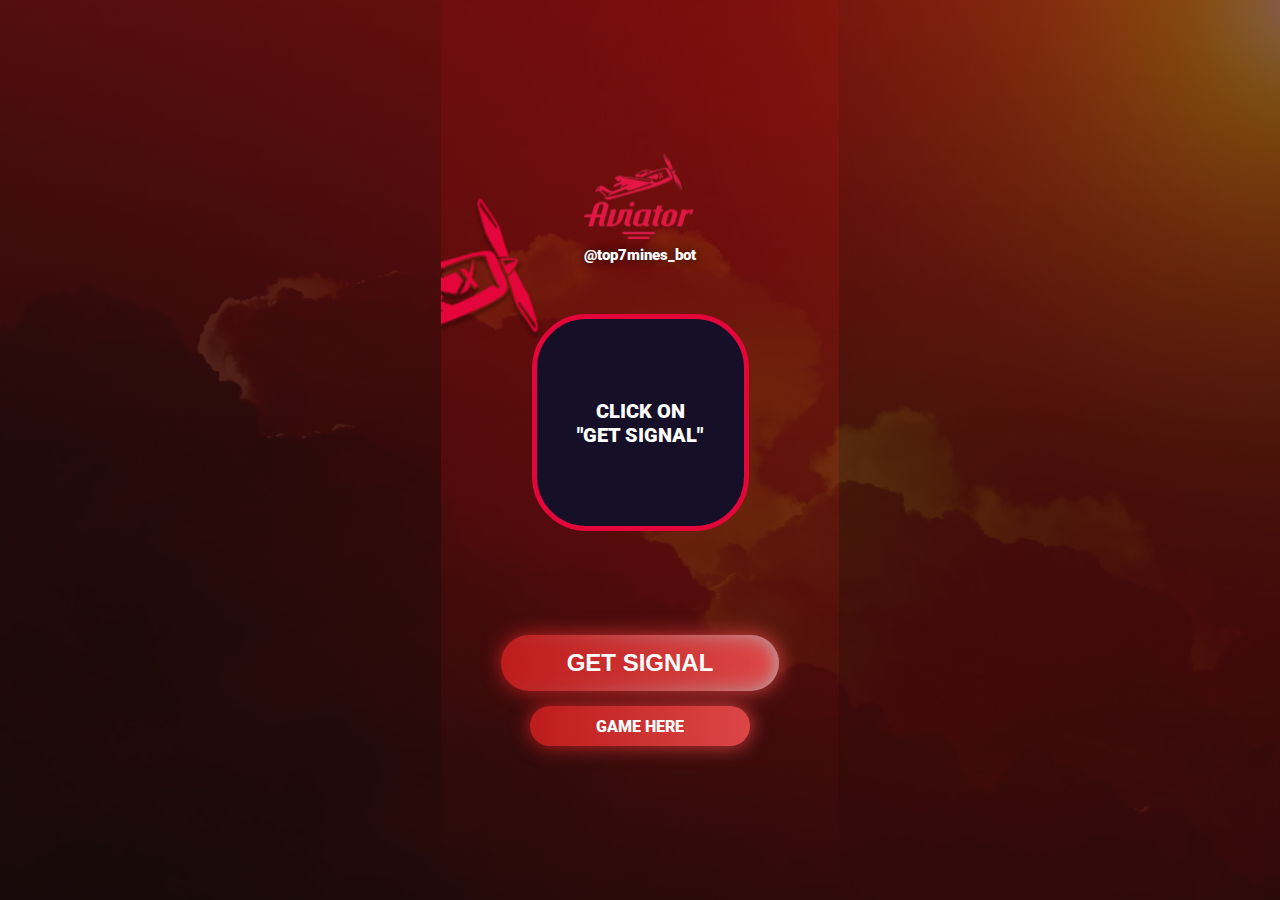
<file: aviator/index.html>
<!DOCTYPE html>
<html lang="en">

<head>
  <meta charset="UTF-8">
  <meta name="viewport" content="width=device-width, initial-scale=1.0">
  <link rel="stylesheet" href="style.css">
  <link href="https://fonts.googleapis.com/css2?family=Oswald:wght@200..700&family=Poppins:ital,wght@0,100;0,200;0,300;0,400;0,500;0,600;0,700;0,800;0,900;1,100;1,200;1,300;1,400;1,500;1,600;1,700;1,800;1,900&family=Roboto:ital,wght@0,100;0,300;0,400;0,500;0,700;0,900;1,100;1,300;1,400;1,500;1,700;1,900&family=Rubik:ital,wght@0,300..900;1,300..900&display=swap" rel="stylesheet">
  <title>Aviator</title>
</head>

<body>
  <div class="background">
    <div class="container">
      <img class="pers-animate" src="assets/icons/plane.svg" alt="plane">

      <div id="error-notification" class="error-notification deactivate">
        <div class="error-background"></div>
        <img class="icon-error" src="assets/icons/error.svg" alt="error">
        <p id="text-error" class="text-error"></p>
        <div id="error-exit" class="error-exit">
          <img src="assets/icons/error-exit.svg" alt="exit">
        </div>
        <div id="error-progress" class="error-progress"></div>
      </div>

      <div class="top-content">
        <img draggable="false" src="assets/icons/logo.svg" alt="logo" class="logo-game">
        <p class="name-bot">@top7mines_bot</p>
      </div>

      <div class="print-signal" id="print-signal"><span>Click on<br>"GET SIGNAL"</span></div>
      <div class="stop-signal-time deactivate" id="stop-signal-time-block">
        <p class="stop-timer" id="stop-timer"></p>
        <div class="stop-progress" id="stop-progress"></div>
      </div>

      <div class="button-game">
        <button class="get-signal" id="get-signal">GET SIGNAL</button>
        <button class="get-signal-two deactivate" id="get-signal-two">GET SIGNAL</button>
        <a href="https://1wcvl.com/v3/landing-page/casino/play/aviator" class="game-here">GAME HERE</a>
      </div>
    </div>
  </div>

  <script src="main.js"></script>
</body>

</html>
</file>
<file: aviator/style.css>
* {
  margin: 0;
  padding: 0;
  box-sizing: border-box;
}

body {
  font-family: "Roboto", sans-serif;
  display: flex;
  justify-content: center;
  align-items: center;
  min-height: 100vh;
  background: linear-gradient(180deg, #521515 0%, #100F0F 50%);
  color: #ffffff;
}

.background {
  width: 398px;
  height: 100vh;
  background: linear-gradient(180deg, #611414 0%, #100F0F 100%);
}

.background::before {
  content: "";
  position: absolute;
  top: 0px;
  right: 0px;
  bottom: 0px;
  left: 0px;

  background-repeat: no-repeat;
  background-size: cover;
  background-image: url("assets/background.jpg");
  background-position: center;
  opacity: 0.3;
}

.pers-animate {
  position: absolute;
  left: -205px;
  top: 138px;
  z-index: 0;
  width: 319px;
  height: 300px;
  animation: cowmove 15s infinite;    
}

@keyframes cowmove{
    /* 0% {
      transform: translateX(0px) rotateY(0deg);
    }
    49% {
      transform: translateX(300px) translateY(-25px) rotateY(0deg);
    }
    50% {
      transform: translateX(300px) translateY(-25px) rotateY(0deg);
    }
    100% {
      transform: translateX(0px) rotateY(0deg);
    } */
  0% {
      left: -100px;
      transform: translateX(0);
  }
  100% {
      left: 100vw;
      transform: translateX(100vw);
  }
}


.container {
  position: relative;
  top: 0;
  padding: 0;
  width: 398px;
  height: 100vh;
  display: flex;
  justify-content: center;
  align-items: center;
  flex-direction: column;
  overflow: hidden;
}

.error-notification {
  position: absolute;
  width: 300px;
  height: 50px;
  top: 10px;
  display: flex;
  justify-content: center;
  align-items: center;
  margin-bottom: -25px;
  clip-path: inset(0px round 10px 10px);
  transition: all .2s;
  transform: translateY(-99px);
  z-index: 50;
}

.error-background {
  position: absolute;
  top: 0;
  bottom: 0;
  width: 300px;
  height: 50px;
  background: #FFEBEB;
  opacity: .8;
  border-radius: 10px;
  margin-bottom: -52px;
}

.icon-error {
  z-index: 2;
}

.error-exit {
  position: absolute;
  right: 0;
  width: 50px;
  height: 50px;
  z-index: 2;
  cursor: pointer;
  background: #FFC2C2;
  display: flex;
  justify-content: center;
  align-items: center;
  border-radius: 10px;
}

.text-error {
  color: #ffffff;
  font-size: 12px;
  font-weight: 900;
  z-index: 2;
  display: flex;
  justify-content: center;
  padding-left: 10px;
  padding-right: 45px;
}

.error-progress {
  width: 287px;
  height: 3px;
  background: linear-gradient(90deg, #E00000 0%, #E00000 100%) left /0% 100% no-repeat #D9D9D9;
  z-index: 4;
  position: absolute;
  bottom: 0;
  left: 0;
  border-radius: 5px;
}

@keyframes animateErrorProgress {
  100% {
    background-size: 100% 100%;
  }
}

.top-content {
  position: relative;
  top: -10px;
  margin-bottom: 40px;
}

.name-bot {
  display: flex;
  justify-content: center;
  font-size: 15px;
  font-weight: 900;
  text-shadow: 0 0 10px rgba(0, 0, 0, 0.7);
}

.print-signal {
  width: 217px;
  height: 217px;
  position: relative;
  display: flex;
  justify-content: center;
  align-items: center;
  background-color: #151027;
  border: 5px solid #e4063a;
  border-radius: 25%;
  font-size: 3em;
  font-weight: 900;
  z-index: 10;
  transition: background-color .5s, border-color .5s, transform .5s;
  margin-bottom: 15px;
}

.print-signal span {
  text-transform: uppercase;
  font-size: 20px;
  text-align: center;
}


.stop-signal-time {
  display: flex;
  justify-content: center;
  align-items: center;
  flex-direction: column;
  gap: 10px;
  margin-bottom: 26px;
  width: 230px;
  transition: all .5s;
}

.stop-timer {
  font-size: 20px;
  font-weight: 900;
  height: 35px;
}

.stop-progress {
  width: 221px;
  height: 18px;
  background: linear-gradient(90deg, #c00606 0%, #B4B4B4 100%) left /0% 100% no-repeat #D9D9D9;
  border-radius: 15px;
}

@keyframes animateProgress {
  100% {
    background-size: 100% 100%;
  }
}

.button-game {
  display: flex;
  flex-direction: column;
  gap: 15px;
}

.get-signal {
  position: relative;
  width: 278px;
  height: 56px;
  border: none;
  background: linear-gradient(90deg, #bd1c1c 0%, #B4B4B4 100%); box-shadow: 0px 1px 2px rgba(0, 0, 0, 0.05);
  box-shadow: 0px 1px 2px rgba(0, 0, 0, 0.05);
  border-radius: 30px;
  color: #ffffff;
  font-size: 24px;
  font-weight: 900;
  cursor: pointer;
  transition: all .2s;
  z-index: 0;
}

.get-signal-two {
  position: absolute;
  width: 278px;
  height: 56px;
  border: none;
  box-shadow: 0px 1px 2px rgba(0, 0, 0, 0.05);
  border-radius: 30px;
  background: linear-gradient(90deg, #bd1c1c 0%, #B4B4B4 100%); box-shadow: 0px 1px 2px rgba(0, 0, 0, 0.05);
  color: #ffffff;
  font-size: 24px;
  font-weight: 900;
  cursor: pointer;
  z-index: -1;
  transition: all .2s;
}

.game-here {
  position: relative;
  display: flex;
  justify-content: center;
  align-items: center;
  margin: 0 auto;
  width: 220px;
  height: 40px;
  background: linear-gradient(90deg, #bd1c1c 0%, #dd4747 100%);
  box-shadow: 0px 1px 2px rgba(0, 0, 0, 0.05);
  box-shadow: 0px 1px 2px rgba(0, 0, 0, 0.05);
  border-radius: 30px;
  color: #ffffff;
  font-size: 16px;
  font-weight: 900;
  text-decoration: none;
  transition: all .2s;
  z-index: 4;
}

.get-signal::before, .game-here::before, .get-signal-two::before{
  content: "";
  position: absolute;
  inset: 0px;
  z-index: -1;
  background: linear-gradient(90deg, #bd1c1c 0%, #dd4747 100%); box-shadow: 0px 1px 2px rgba(0, 0, 0, 0.05);
  filter: blur(10px);
  border-radius: 30px;
}

.get-signal:active, .game-here:active, .get-signal-two:active{
  transform: scale(95%);
}

.deactivate {
  opacity: 0;
}
</file>
